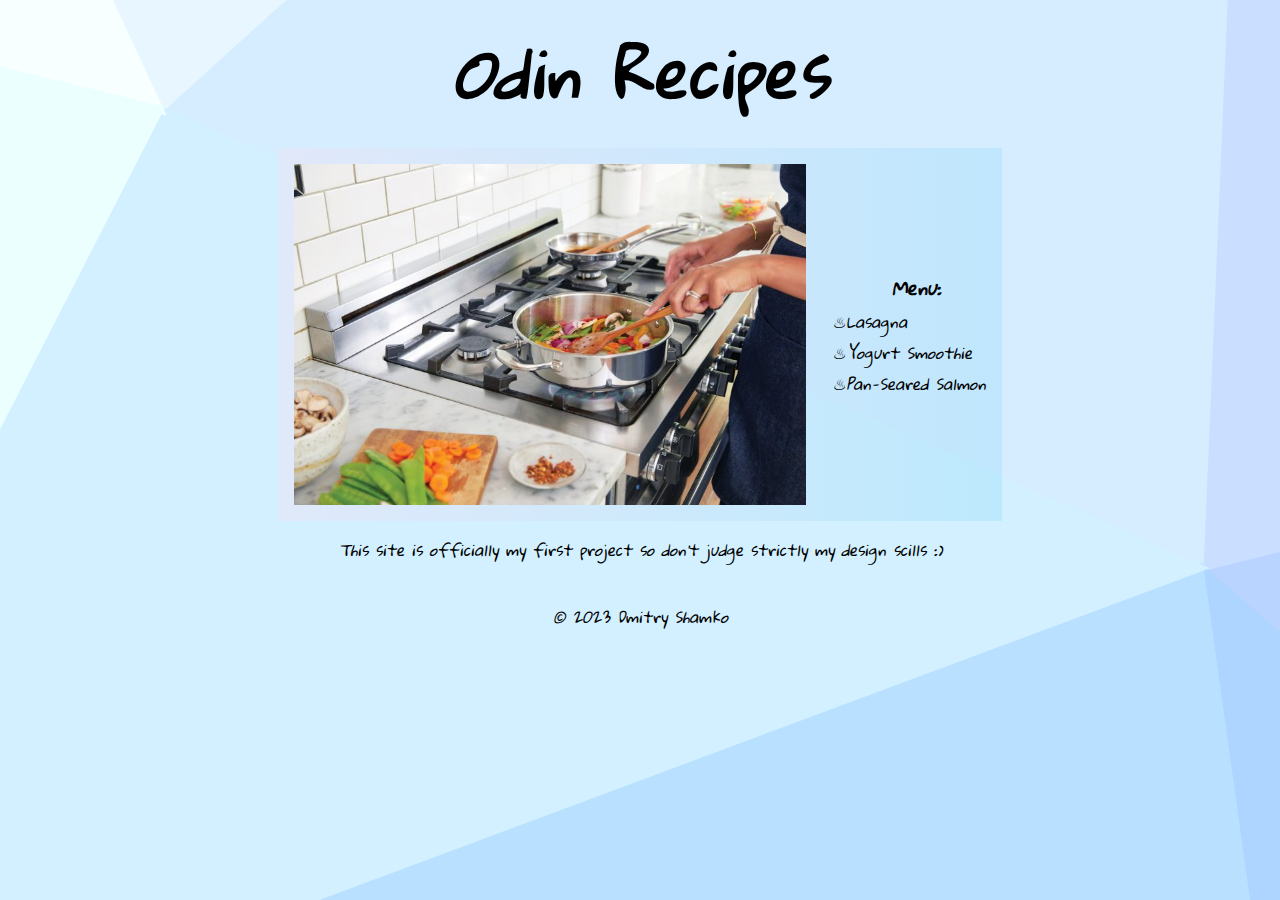
<file: index.html>
<!DOCTYPE html>
<html lang="en">
	<head>
		<meta charset="utf-8">
		<title>My First Webpage</title>
		<link rel="stylesheet" href="style.css">
	</head>
	<body>
		<div class="main">
			<div class="main">
				<h1>Odin Recipes</h1>
			</div>
			<div class="main">
				<div class="pic">
					<img src="./images/logo.jpg" alt="logo">
					<ul class="ingred">
						<h3>Menu:</h3>
						<li><a href="recipes/lasagna.html">Lasagna</a></li>
						<li><a href="recipes/yogurtsmoothie.html">Yogurt Smoothie</a></li>
						<li><a href="recipes/salmon.html">Pan-Seared Salmon</a></li>
					</ul>
				</div>
			</div>
			<div class="main">
				<p>This site is officially my first project so don't judge strictly my design scills :)</p>
			</div>
			<div class="footer">
				<div>© 2023<a href="mailto:proffery@gmail.com" title=" Dmitry Shamko"> Dmitry Shamko</a></div>
			</div>
		</div>
	</body>
</html>
</file>
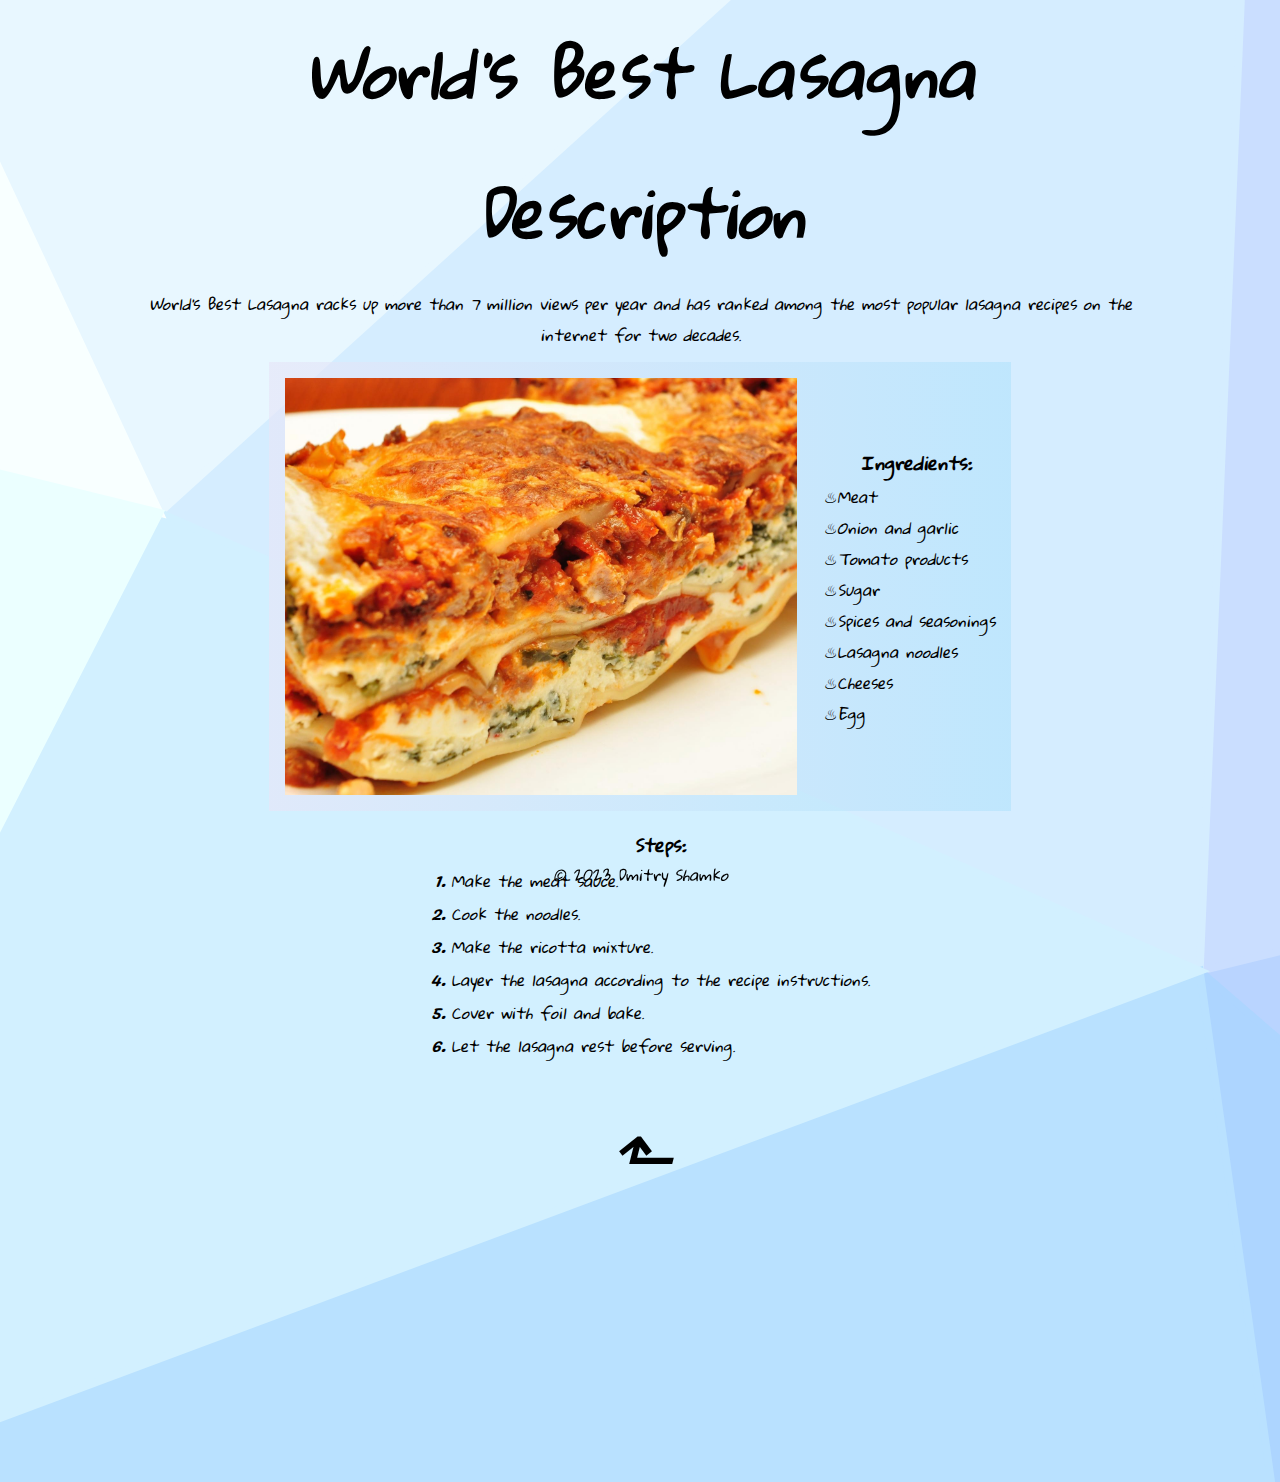
<file: recipes/lasagna.html>
<!DOCTYPE html>
<html lang="en">
    <head>
      <meta charset="UTF-8">
      <title>Lasagna</title>
	  <link rel="stylesheet" href="../style.css">
    </head>

    <body>
		<div class="main">
			<div class="main">
				<h1>World's Best Lasagna</h1>
			</div>
			<div class="main">
				<h3 class="descr">Description</h3>
			</div>
			<div class="main">
				<p>World's Best Lasagna racks up more than 7 million views per year 
				and has ranked among the most popular lasagna recipes on the internet for two decades.
				</p>
			</div>
			<div class="main">
				<div class="pic">
					<img src="../images/Lasagna.jpg" alt="Lasagna">
					<ul class="ingred">
						<h3>Ingredients:</h3>
						<li>Meat</li>
						<li>Onion and garlic</li>
						<li>Tomato products</li>
						<li>Sugar</li>
						<li>Spices and seasonings</li>
						<li>Lasagna noodles</li>
						<li>Cheeses</li>
						<li>Egg</li>
					</ul>
				</div>
				<p>
					<ol>
						<h3>Steps:</h3>
						<li>Make the meat sauce.</li>
						<li>Cook the noodles.</li>
						<li>Make the ricotta mixture.</li>
						<li>Layer the lasagna according to the recipe instructions.</li>
						<li>Cover with foil and bake.</li>
						<li>Let the lasagna rest before serving.</li>
					</ol>
				</p>
				<div class="main">
					<div class="back">
						<a href="../index.html">⬑</a>
					</div>
				</div>
			</div>
			<div class="footer">
				<div>© 2023<a href="mailto:proffery@gmail.com" title=" Dmitry Shamko"> Dmitry Shamko</a></div>
			</div>
		</div>	
  </body>
</html>
</file>
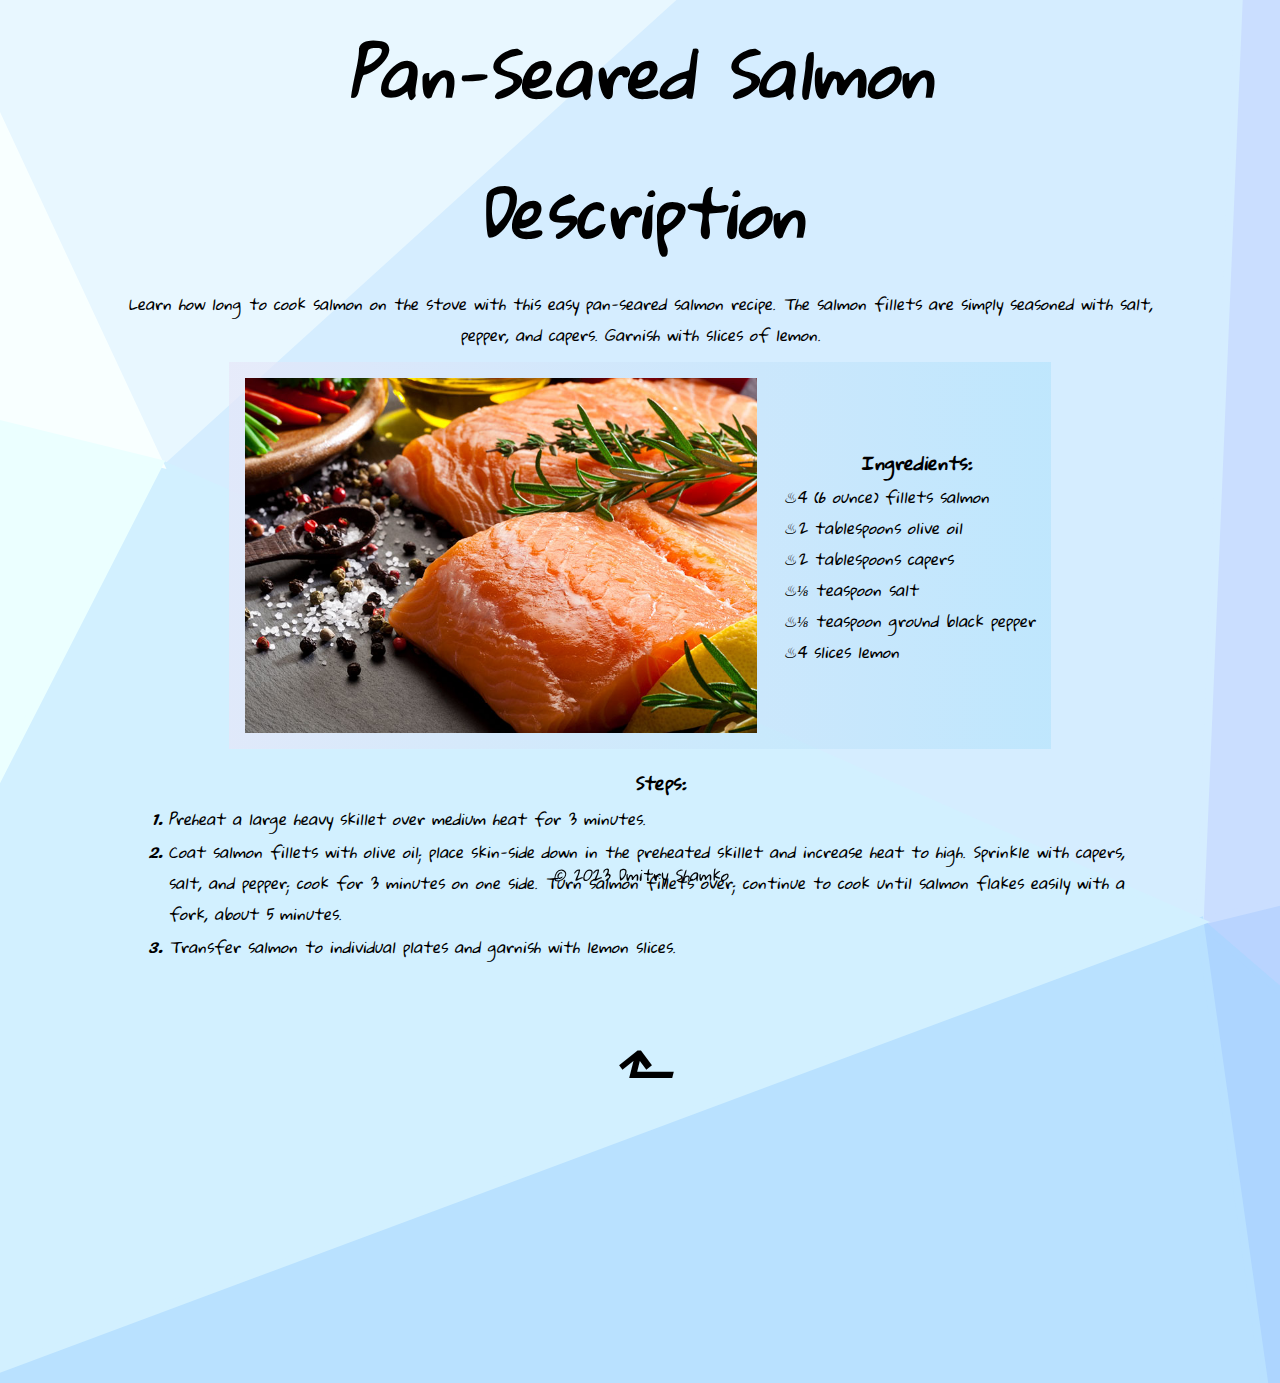
<file: recipes/salmon.html>
<!DOCTYPE html>
<html lang="en">
    <head>
      <meta charset="UTF-8">
      <title>Pan-Seared Salmon</title>
	  <link rel="stylesheet" href="../style.css">
    </head>

    <body>
		<div class="main">
			<div class="main">
				<h1>Pan-Seared Salmon</h1>
			</div>
			<div class="main">
				<h3 class="descr">Description</h3>
			</div>
			<div class="main">
				<p>Learn how long to cook salmon on the stove with this easy pan-seared salmon recipe. The salmon fillets are simply seasoned with salt, pepper, and capers. Garnish with slices of lemon.</p>
			</div>
			<div class="main">
				<div class="pic">
					<img src="../images/salmon.jpg" alt="Pan-Seared Salmon">
					<ul class="ingred">
						<h3>Ingredients:</h3>
						<li>4 (6 ounce) fillets salmon</li>
						<li>2 tablespoons olive oil</li>
						<li>2 tablespoons capers</li>
						<li>⅛ teaspoon salt</li>
						<li>⅛ teaspoon ground black pepper</li>
						<li>4 slices lemon</li>
					</ul>	
				</div>
				<p>
					<ol>
						<h3>Steps:</h3>
						<li>Preheat a large heavy skillet over medium heat for 3 minutes.</li>
						<li>Coat salmon fillets with olive oil; place skin-side down in the preheated skillet and increase heat to high. Sprinkle with capers, salt, and pepper; cook for 3 minutes on one side. Turn salmon fillets over; continue to cook until salmon flakes easily with a fork, about 5 minutes.</li>
						<li>Transfer salmon to individual plates and garnish with lemon slices.</li>
					</ol>
				</p>
			</div>
			<div class="main">
				<div class="back">
					<a href="../index.html">⬑</a>
				</div>
			</div>
		</div>
		<div class="footer">
			<div>© 2023<a href="mailto:proffery@gmail.com" title=" Dmitry Shamko"> Dmitry Shamko</a></div>
		</div>
  </body>
</html>
</file>
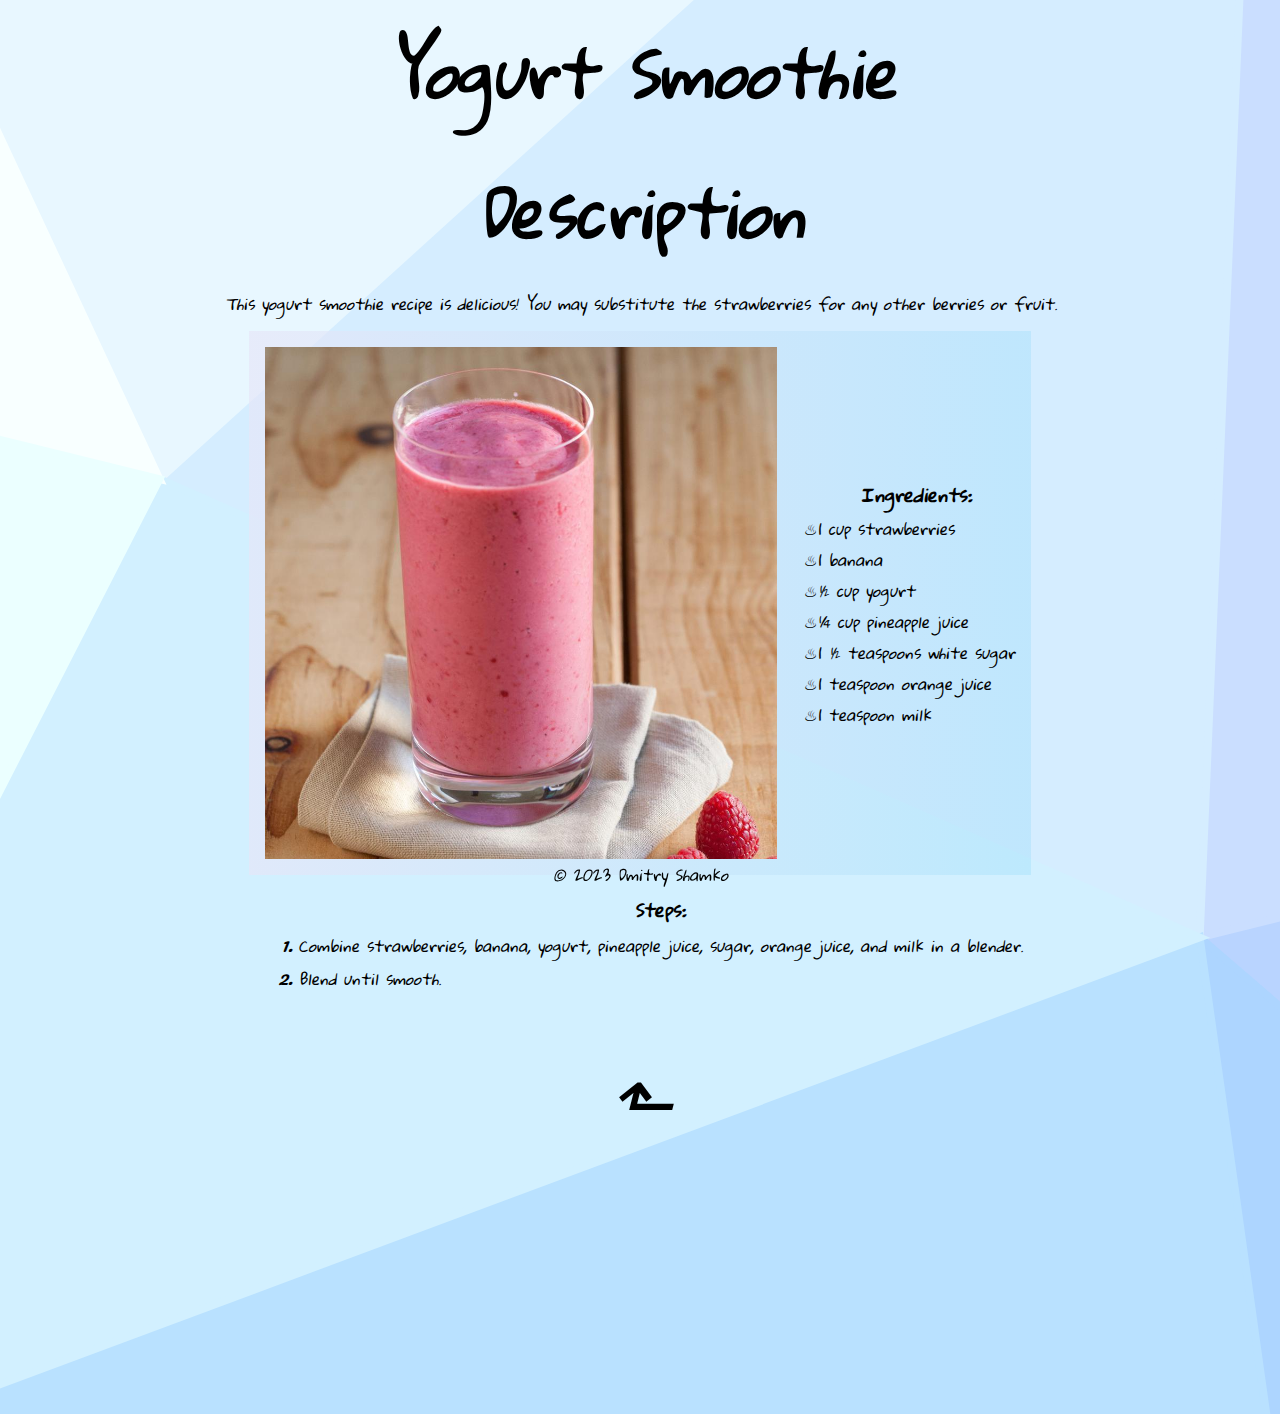
<file: recipes/yogurtsmoothie.html>
<!DOCTYPE html>
<html lang="en">
    <head>
      <meta charset="UTF-8">
      <title>Yogurt Smoothie</title>
	  <link rel="stylesheet" href="../style.css">
    </head>

    <body>
		<div class="main">
			<div class="main">
				<h1>Yogurt Smoothie</h1>
			</div>
			<div class="main">
				<h3 class="descr">Description</h3>
			</div>
			<div class="main">
				<p>This yogurt smoothie recipe is delicious! You may substitute the strawberries for any other berries or fruit.</p>
			</div>
			<div class="main">
				<div class="pic">
					<img src="../images/yogurtsmoothie.jpg" alt="Yogurt Smoothie">
					<ul class="ingred">
						<h3>Ingredients:</h3>
						<li>1 cup strawberries</li>
						<li>1 banana</li>
						<li>½ cup yogurt</li>
						<li>¼ cup pineapple juice</li>
						<li>1 ½ teaspoons white sugar</li>
						<li>1 teaspoon orange juice</li>
						<li>1 teaspoon milk</li>
					</ul>
				</div>
				<p>
					<ol>
						<h3>Steps:</h3>
						<li>Combine strawberries, banana, yogurt, pineapple juice, sugar, orange juice, and milk in a blender.</li>
						<li>Blend until smooth.</li>
					</ol>
				</p>
			</div>
			<div class="main">
				<div class="back">
					<a href="../index.html">⬑</a>
				</div>
			</div>
		</div>
		<div class="footer">
			<div>© 2023<a href="mailto:proffery@gmail.com" title=" Dmitry Shamko"> Dmitry Shamko</a></div>
		</div>
  </body>
</html>
</file>
<file: style.css>
@font-face {
    font-family: first-letter;
    src: url(./fonts/Pacifico-Regular.ttf);
}
@font-face {
    font-family: GloriaHallelujah-Regular;
    src: url(./fonts/GloriaHallelujah-Regular.ttf);
}

body {
    display: flex;
    flex-direction: column;
    font-family: GloriaHallelujah-Regular, cursive;
    font-style: italic;
    text-align: center;
    align-items: center;
    justify-content: center;
    font-size: clamp(12px, 1.2vw, 9rem);
    background-color: #93baf5;
    background-image: url("./images/1635406724low-poly-colored-pattern.svg");
    background-repeat: no-repeat;
    background-position: center;
    background-size: 350%;
    overflow-x: hidden;
}
.main {
    display: flex;
    flex-direction: column;
    align-items: center;
    justify-content: center;
    margin-bottom: 1vw;
    max-width: max(650px, 80vw);
}

.pic {
    display: flex;
    background-image: linear-gradient(90deg, rgba(230, 230, 248, 0.692), rgba(100, 204, 245, 0.192));
    padding: 16px;
    flex: 2;
}
.pic:hover {
    background-image: linear-gradient(180deg, rgba(230, 230, 248, 0.692), rgba(100, 204, 245, 0.192));
}
.descr {
    font-size: clamp(24px, 5vw, 10rem);
}
ul, ol {
    display: flex;
    flex-direction: column;
    text-align: left;
}
ol li::marker {
    font-family: first-letter, cursive;
    font-size: 1.2em;
  }
  
  ul li::marker {
    content: "♨"
  }
h1, h3, p {
    text-align: center;
    margin: 0;
}
img {
    display: flex;    
    margin: auto;
    height: auto;
    padding: auto;
    width: clamp(200px, 40vw, 60rem);
}
.ingred {
    margin: auto;
    padding: auto;
    text-align: left;
}
.footer {
    position: sticky;
    bottom: 0;
    margin: 1vw;
    height: clamp(45px, 4vw, 20rem);
    width: 100vw;
    display: flex;
    align-items: center;
    justify-content: center;
  }

  a:hover {
    color: rgb(119, 114, 114);
    text-shadow: 1px 1px 2px rgb(82, 83, 83);
  }

div h1:first-child {
    font-size: clamp(24px, 5vw, 10rem);
    letter-spacing: 0em;
}

div p:first-child::first-letter {
    font-size: clamp(18px, 3vw, 9rem);
    font-family: first-letter, cursive;
    letter-spacing: .15em;

}
a {
    text-decoration: none;
    color: black;
    transition: all .2s;
}

.back {
    font-size: clamp(18px, 6vw, 30rem);
    transition: all .5s;
    margin-bottom: 8rem;
}
.back:hover {
    transform: scale(1.2);
}
</file>
